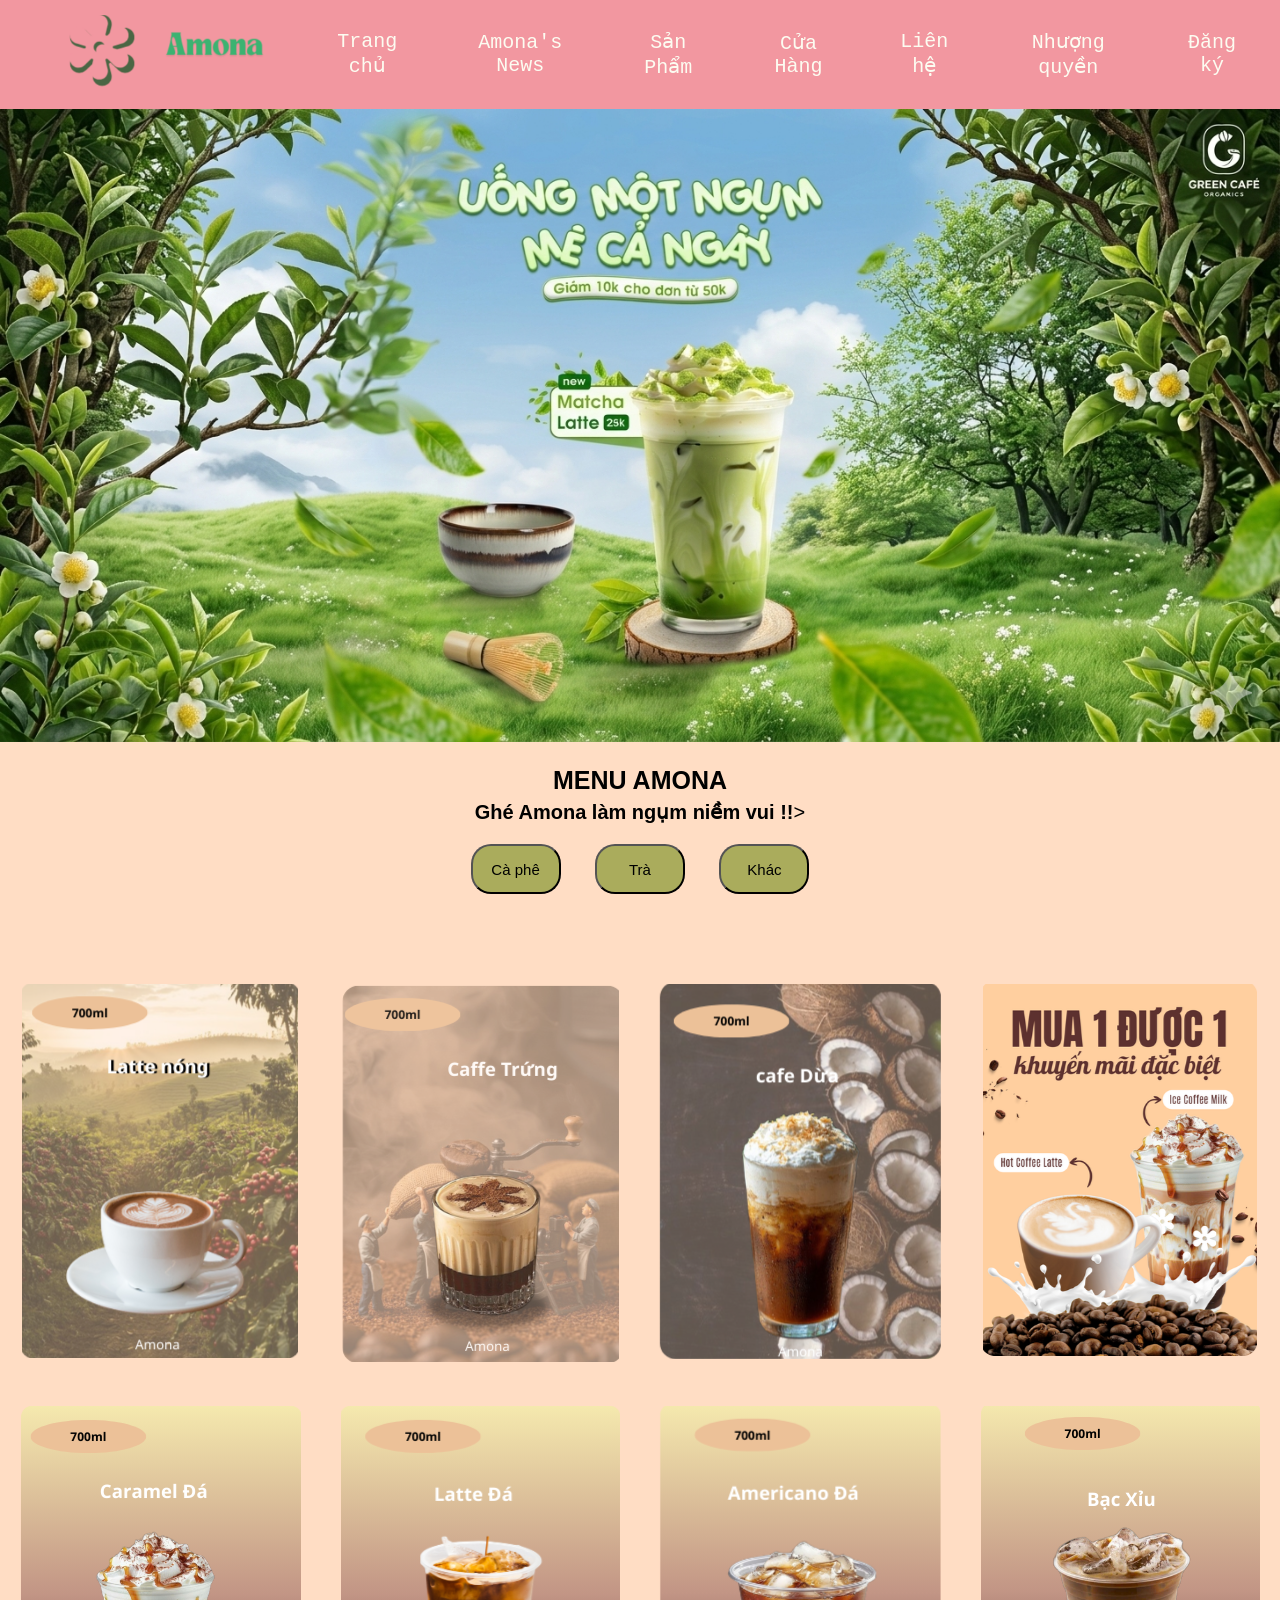
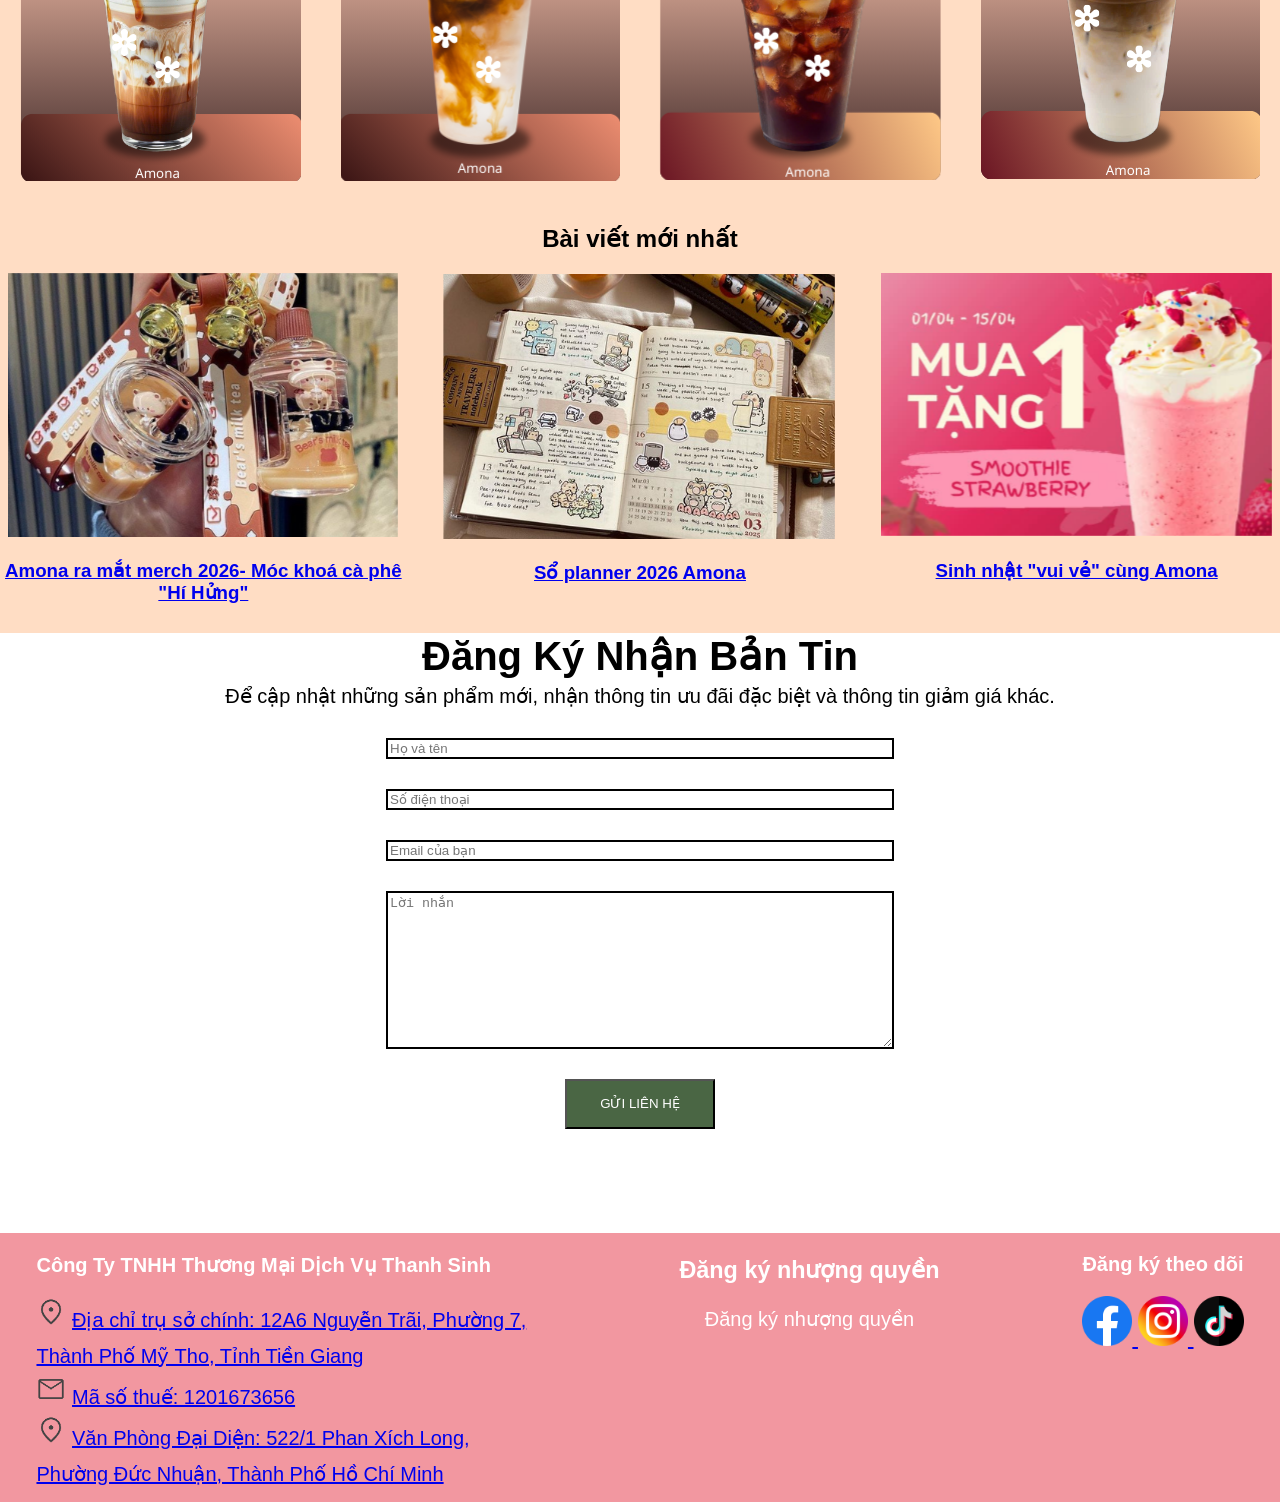
<file: index.html>
<!DOCTYPE html>
<html>
    <head lang="vi" >
        <meta charset="utf-8" />
        <title>Amona Coffee</title>
        <link href="images/logo.png" rel="icon" >
        <link href="css/style.css" rel="stylesheet" >
    </head>
    <body>
        <nav class="thanhdieuhuong">
            <div class="Menubar">
                <ul>
                    <li>
                        <a href="index.html">
                            <img src="images/logo.png" >
                        </a>
                    </li>
                    <li>
                        <a href="index.html">Trang chủ</a>
                    </li>
                    <li>
                        <a href="pages/news.html" target="_blank">Amona's News</a>
                    </li>
                    <li>
                        <a href="pages/products.html" target="_blank">Sản Phẩm</a>
                    </li>
                    <li>
                        <a href="#lienhe">Cửa Hàng</a>
                    </li>
                    <li>
                        <a href="#lienhe">Liên hệ</a>
                    </li>
                    <li>
                        <a href="#lienhe">Nhượng quyền</a>
                    </li>
                    <li>
                        <a href="pages/register.html" target="_blank">Đăng ký</a>
                    </li>
                </ul>
            </div>
        </nav>
        <div class="banner">
            <img src="images/banner1.png" >
        </div>
        <div class="Menu" id="menuquan">
            <h2><strong>MENU AMONA</strong></h2>
            <p><strong>Ghé Amona làm ngụm niềm vui !!</strong>></p>
            <div>
                <button class="button" >Cà phê</button>
                <button class="button" >Trà</button>
                <button class="button" >Khác</button>
            </div>
            <div class="anhminhhoa">
                 <div class="cf">
                    <a href="#">
                        <img src="images/mon7.png">
                    </a>
                 </div>
                 <div class="cf">
                    <a href="#">
                        <img src="images/mon5.png">
                    </a>
                 </div>
                 <div class="cf">
                    <a href="#">
                        <img src="images/mon6.png">
                    </a>
                 </div>
                 <div class="cf">
                    <a href="#">
                        <img src="images/smallbanner.png">
                    </a>
                 </div>
                 <div class="cf">
                    <a href="#">
                        <img src="images/mon4.png">
                    </a>
                 </div>
                 <div class="cf">   
                    <a href="#">
                        <img src="images/mon3.png">
                    </a>
                 </div>
                 <div class="cf">
                    <a href="#">
                        <img src="images/mon2.png">
                    </a>
                 </div>
                 <div class="cf">
                    <a href="#">
                        <img src="images/mon1.png">
                    </a>
                 </div>
            </div>
        </div>
        <h2>Bài viết mới nhất</h2>
        <div class="News" id="news">
            <div class="lienket">
                <a href="#">
                    <img src="images/news3.png" alt='Amona ra mắt merch 2026- Móc khoá cà phê "Hí Hửng"'>
                    <h3>Amona ra mắt merch 2026- Móc khoá cà phê "Hí Hửng"</h3>
                </a>
            </div>
            <div class="lienket">
                <a href="#">
                    <img src="images/news2.png" alt="Sổ planner 2026 Amona">
                    <h3>Sổ planner 2026 Amona</h3>
                </a>
            </div>
            <div class="lienket">
                <a href="#">
                    <img src="images/news1.png" alt='Sinh nhật "vui vẻ" cùng Amona'>
                    <h3>Sinh nhật "vui vẻ" cùng Amona</h3>
                </a>
            </div>
        </div>
        <div class="dangky">
            <form>
                <h1>Đăng Ký Nhận Bản Tin</h1>
                <p>Để cập nhật những sản phẩm mới, nhận thông tin ưu đãi đặc biệt và thông tin giảm giá khác.</p>
                <input type="text" required placeholder="Họ và tên" />
                <input type="tel" required placeholder="Số điện thoại" />
                <input type="text" placeholder="Email của bạn" />
                <textarea rows="10" cols="10" placeholder="Lời nhắn"></textarea>
                <button type="submit" >GỬI LIÊN HỆ</button>
            </form>
        </div>
    </body>
    <footer id="lienhe">
        <div class="thongtin">
            <p><strong>Công Ty TNHH Thương Mại Dịch Vụ Thanh Sinh</strong></p>
            <div class="tt">
                <img src="images/location.png">
                <a href="#">Địa chỉ trụ sở chính: 12A6 Nguyễn Trãi, Phường 7, Thành Phố Mỹ Tho, Tỉnh Tiền Giang</a>
            </div>
            <div class="tt">
                <img src="images/mail.png">
                <a href="#">Mã số thuế: 1201673656</a>
            </div>
            <div class="tt">
                <img src="images/location.png">
                <a href="#">Văn Phòng Đại Diện: 522/1 Phan Xích Long, Phường Đức Nhuận, Thành Phố Hồ Chí Minh</a>
            </div>
        </div>
        <div class="nhuongquyen">
            <h3>Đăng ký nhượng quyền</h3>
            <p>Đăng ký nhượng quyền</p>
        </div>
        <div class="theodoi">
            <p><strong>Đăng ký theo dõi</strong></p>
            <a href="#">
                <img src="images/facebook.png">
            </a>
            <a href="#">
                <img src="images/instagram.png">
            </a>
            <a href="#">
                <img src="images/tiktok.png">
            </a>
        </div>
    </footer>
</html>
</file>
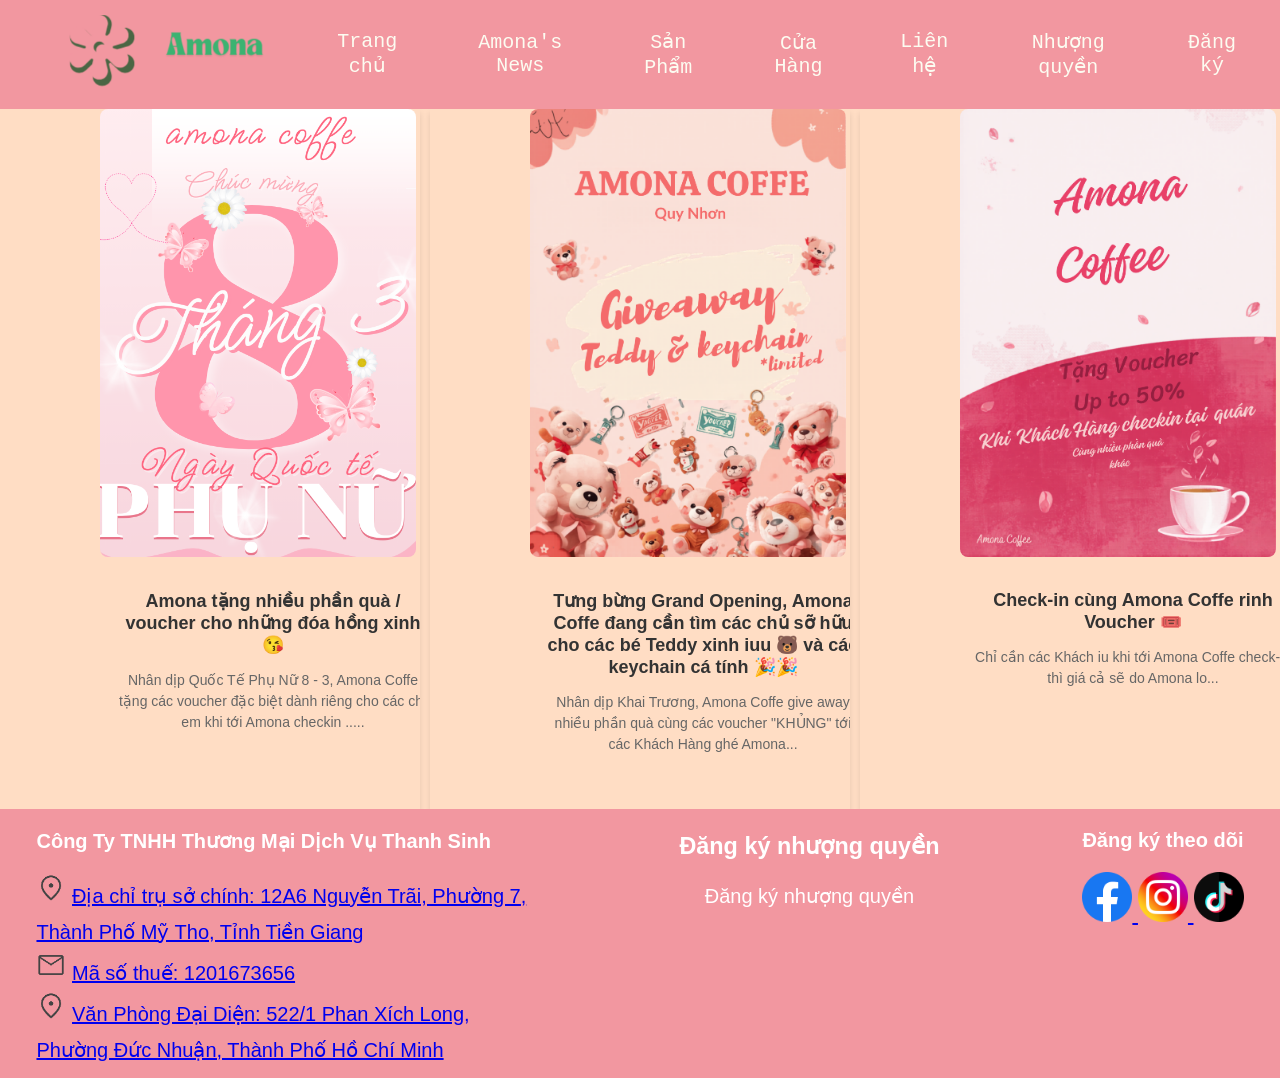
<file: pages/news.html>
<!DOCTYPE html>
<html>
    <head lang="vi" >
        <meta charset="utf-8" />
        <title>Amona Coffee</title>
        <link href="../images/logo.png" rel="icon" >
        <link href="../css/style.css" rel="stylesheet" >
    </head>
    <body>
        <nav class="thanhdieuhuong">
            <div class="Menubar">
                <ul>
                    <li>
                        <a href="../index.html">
                            <img src="../images/logo.png" >
                        </a>
                    </li>
                    <li>
                        <a href="../index.html">Trang chủ</a>
                    </li>
                    <li>
                        <a href="../pages/news.html">Amona's News</a>
                    </li>
                    <li>
                        <a href="../pages/products.html" target="_blank">Sản Phẩm</a>
                    </li>
                    <li>
                        <a href="#lienhe">Cửa Hàng</a>
                    </li>
                    <li>
                        <a href="#lienhe">Liên hệ</a>
                    </li>
                    <li>
                        <a href="#lienhe">Nhượng quyền</a>
                    </li>
                    <li>
                        <a href="../pages/register.html" target="_blank">Đăng ký</a>
                    </li>
                </ul>
            </div>
        </nav>
        <div class="gallery-container">
        <!-- Hình 1 -->
        <div class="image-box">
            <img src="../images/83poster.png" alt="Ảnh 1">
            <div class="image-content">
                <h3>Amona tặng nhiều phần quà / voucher  cho những đóa hồng xinh 😘</h3>
                <p>Nhân dịp Quốc Tế Phụ Nữ 8 - 3, Amona Coffe tặng các voucher đặc biệt dành riêng cho các chị em khi tới Amona checkin .....</p>
            </div>
        </div>
        
        <!-- Hình 2 -->
        <div class="image-box">
            <img src="../images/giveaway.png" alt="Ảnh 2">
            <div class="image-content">
                <h3>Tưng bừng Grand Opening, Amona Coffe đang cần tìm các chủ sỡ hữu cho các bé Teddy xinh iuu 🐻  và các keychain cá tính  🎉🎉</h3>
                <p>Nhân dịp Khai Trương, Amona Coffe give away nhiều phần quà cùng các voucher "KHỦNG" tới các Khách Hàng ghé Amona...</p>
            </div>
        </div>
        
        <!-- Hình 3 -->
        <div class="image-box">
            <img src="../images/checkinvoucher.png" alt="Ảnh 3">
            <div class="image-content">
            <h3>Check-in cùng Amona Coffe rinh Voucher 🎟️</h3>
                <p>Chỉ cần các Khách iu khi tới Amona Coffe check-in thì giá cả sẽ do Amona lo...</p>
            </div>
        </div>
    </div>
    </body>
    <footer id="lienhe">
        <div class="thongtin">
            <p><strong>Công Ty TNHH Thương Mại Dịch Vụ Thanh Sinh</strong></p>
            <div class="tt">
                <img src="../images/location.png">
                <a href="#">Địa chỉ trụ sở chính: 12A6 Nguyễn Trãi, Phường 7, Thành Phố Mỹ Tho, Tỉnh Tiền Giang</a>
            </div>
            <div class="tt">
                <img src="../images/mail.png">
                <a href="#">Mã số thuế: 1201673656</a>
            </div>
            <div class="tt">
                <img src="../images/location.png">
                <a href="#">Văn Phòng Đại Diện: 522/1 Phan Xích Long, Phường Đức Nhuận, Thành Phố Hồ Chí Minh</a>
            </div>
        </div>
        <div class="nhuongquyen">
            <h3>Đăng ký nhượng quyền</h3>
            <p>Đăng ký nhượng quyền</p>
        </div>
        <div class="theodoi">
            <p><strong>Đăng ký theo dõi</strong></p>
            <a href="#">
                <img src="../images/facebook.png">
            </a>
            <a href="#">
                <img src="../images/instagram.png">
            </a>
            <a href="#">
                <img src="../images/tiktok.png">
            </a>
        </div>
    </footer>
</html>
</file>
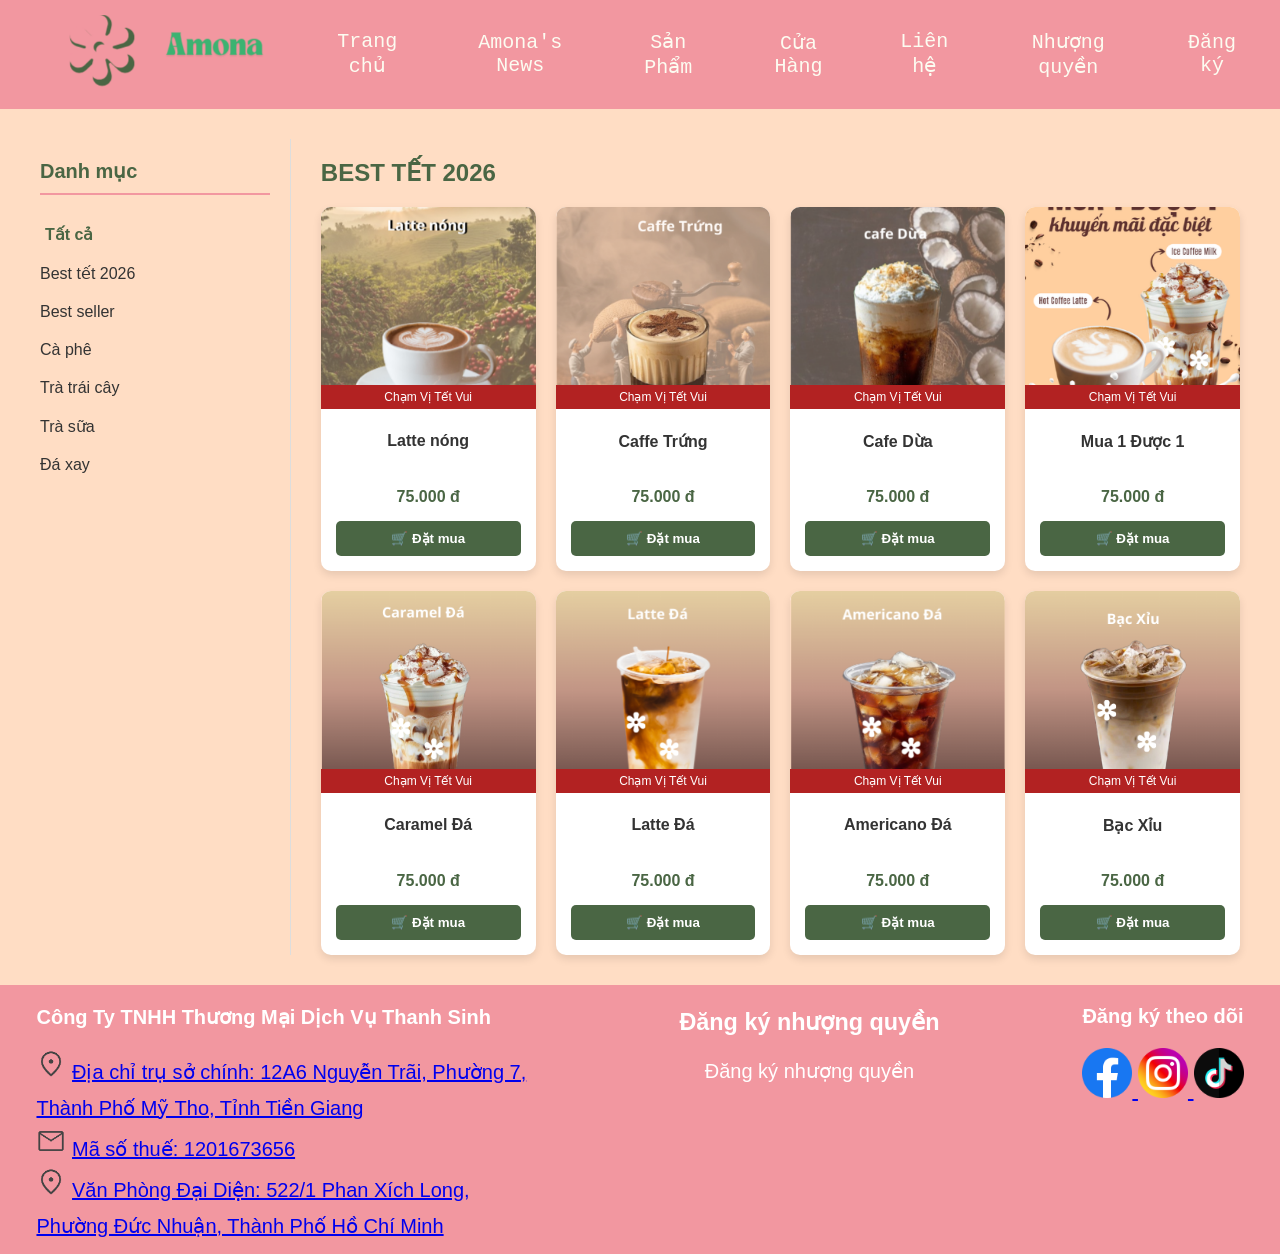
<file: pages/products.html>
<!DOCTYPE html>
<html>
<head lang="vi">
    <meta charset="utf-8" />
    <title>Sản phẩm - Amona Coffee</title>
    <link href="../images/logo.png" rel="icon">
    <link href="../css/product.css" rel="stylesheet">
</head>
<body>
<nav class="thanhdieuhuong">
            <div class="Menubar">
                <ul>
                    <li>
                        <a href="../index.html">
                            <img src="../images/logo.png" >
                        </a>
                    </li>
                    <li>
                        <a href="../index.html">Trang chủ</a>
                    </li>
                    <li>
                        <a href="../pages/news.html" target="_blank">Amona's News</a>
                    </li>
                    <li>
                        <a href="../sampham/products.html">Sản Phẩm</a>
                    </li>
                    <li>
                        <a href="#lienhe">Cửa Hàng</a>
                    </li>
                    <li>
                        <a href="#lienhe">Liên hệ</a>
                    </li>
                    <li>
                        <a href="#lienhe">Nhượng quyền</a>
                    </li>
                    <li>
                        <a href="../pages/register.html" target="_blank">Đăng ký</a>
                    </li>
                </ul>
            </div>
        </nav>

    <div class="product-container">
        <aside class="sidebar">
            <h3>Danh mục</h3>
            <ul>
                <li><a href="#" class="active">Tất cả</a></li>
                <li><a href="#">Best tết 2026</a></li>
                <li><a href="#">Best seller</a></li>
                <li><a href="#">Cà phê</a></li>
                <li><a href="#">Trà trái cây</a></li>
                <li><a href="#">Trà sữa</a></li>
                <li><a href="#">Đá xay</a></li>
            </ul>
        </aside>

        <main class="product-main">
            <h2 class="section-title">BEST TẾT 2026</h2>
            <div class="product-grid">

    <div class="product-card">
        <div class="badge">Chạm Vị Tết Vui</div>
        <img src="../images/mon7.png">
        <div class="product-info">
            <h4>Latte nóng</h4>
            <p class="price">75.000 đ</p>
            <button class="buy-btn">🛒 Đặt mua</button>
        </div>
    </div>

    <div class="product-card">
        <div class="badge">Chạm Vị Tết Vui</div>
        <img src="../images/mon5.png">
        <div class="product-info">
            <h4>Caffe Trứng</h4>
            <p class="price">75.000 đ</p>
            <button class="buy-btn">🛒 Đặt mua</button>
        </div>
    </div>

    <div class="product-card">
        <div class="badge">Chạm Vị Tết Vui</div>
        <img src="../images/mon6.png">
        <div class="product-info">
            <h4>Cafe Dừa</h4>
            <p class="price">75.000 đ</p>
            <button class="buy-btn">🛒 Đặt mua</button>
        </div>
    </div>

    <div class="product-card">
        <div class="badge">Chạm Vị Tết Vui</div>
        <img src="../images/smallbanner.png">
        <div class="product-info">
            <h4>Mua 1 Được 1</h4>
            <p class="price">75.000 đ</p>
            <button class="buy-btn">🛒 Đặt mua</button>
        </div>
    </div>

    <div class="product-card">
        <div class="badge">Chạm Vị Tết Vui</div>
        <img src="../images/mon4.png">
        <div class="product-info">
            <h4>Caramel Đá</h4>
            <p class="price">75.000 đ</p>
            <button class="buy-btn">🛒 Đặt mua</button>
        </div>
    </div>

    <div class="product-card">
        <div class="badge">Chạm Vị Tết Vui</div>
        <img src="../images/mon3.png">
        <div class="product-info">
            <h4>Latte Đá</h4>
            <p class="price">75.000 đ</p>
            <button class="buy-btn">🛒 Đặt mua</button>
        </div>
    </div>

    <div class="product-card">
        <div class="badge">Chạm Vị Tết Vui</div>
        <img src="../images/mon2.png">
        <div class="product-info">
            <h4>Americano Đá</h4>
            <p class="price">75.000 đ</p>
            <button class="buy-btn">🛒 Đặt mua</button>
        </div>
    </div>

    <div class="product-card">
        <div class="badge">Chạm Vị Tết Vui</div>
        <img src="../images/mon1.png">
        <div class="product-info">
            <h4>Bạc Xỉu</h4>
            <p class="price">75.000 đ</p>
            <button class="buy-btn">🛒 Đặt mua</button>
        </div>
    </div>

                </div>
        </main>
    </div>

    </body>
    
    <footer id="lienhe">
        <div class="thongtin">
            <p><strong>Công Ty TNHH Thương Mại Dịch Vụ Thanh Sinh</strong></p>
            <div class="tt">
                <img src="../images/location.png">
                <a href="#">Địa chỉ trụ sở chính: 12A6 Nguyễn Trãi, Phường 7, Thành Phố Mỹ Tho, Tỉnh Tiền Giang</a>
            </div>
            <div class="tt">
                <img src="../images/mail.png">
                <a href="#">Mã số thuế: 1201673656</a>
            </div>
            <div class="tt">
                <img src="../images/location.png">
                <a href="#">Văn Phòng Đại Diện: 522/1 Phan Xích Long, Phường Đức Nhuận, Thành Phố Hồ Chí Minh</a>
            </div>
        </div>
        <div class="nhuongquyen">
            <h3>Đăng ký nhượng quyền</h3>
            <p>Đăng ký nhượng quyền</p>
        </div>
        <div class="theodoi">
            <p><strong>Đăng ký theo dõi</strong></p>
            <a href="#">
                <img src="../images/facebook.png">
            </a>
            <a href="#">
                <img src="../images/instagram.png">
            </a>
            <a href="#">
                <img src="../images/tiktok.png">
            </a>
        </div>
    </footer>
</html>
</file>
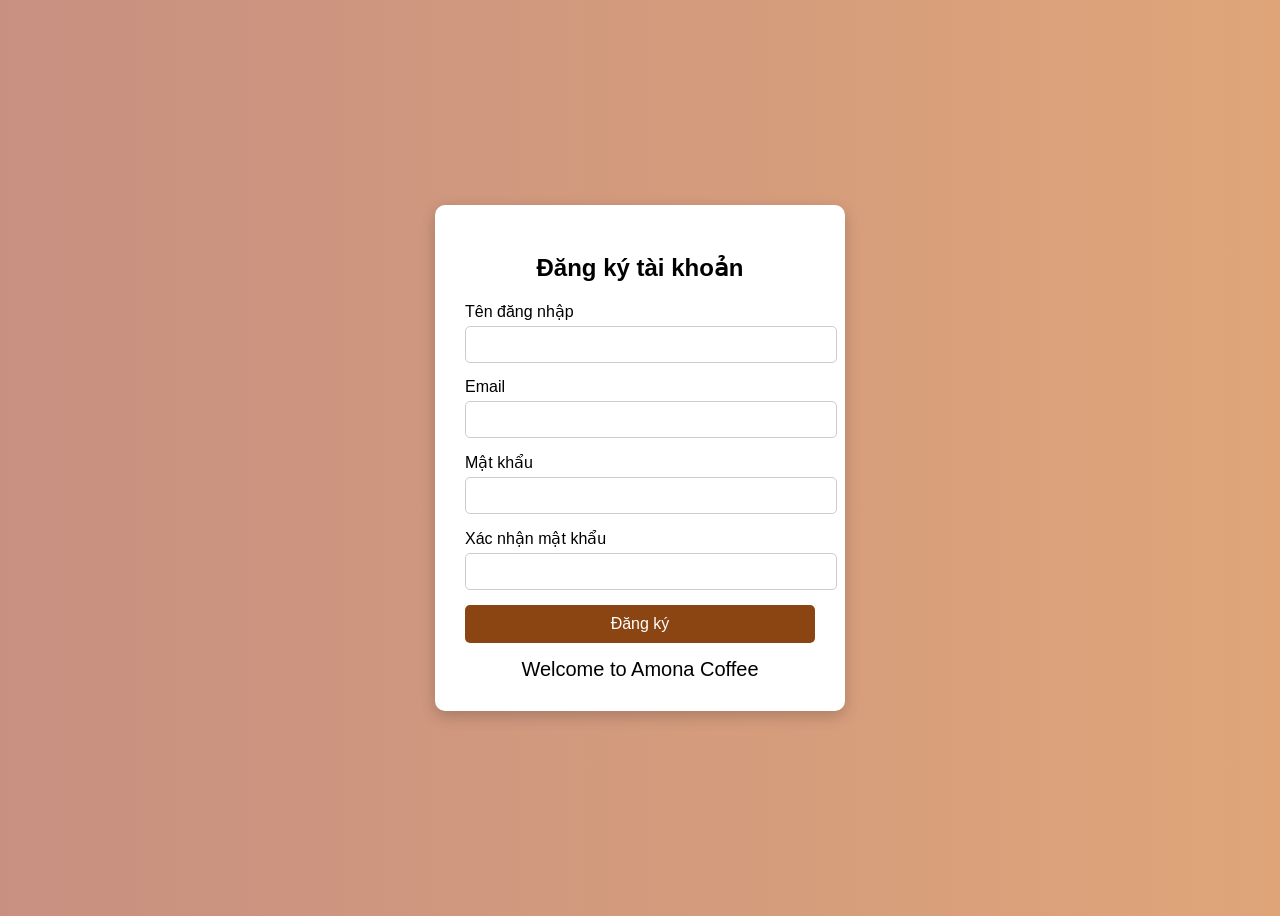
<file: pages/register.html>
<!DOCTYPE html>
<html>
<head lang="vi">
    <title>Đăng ký tài khoản</title>
    <link href="../css/register.css" rel="stylesheet">
</head>

<body>

<div class="container">

<div class="coffee"></div>

<h2>Đăng ký tài khoản</h2>

<form action="register.php" method="POST">

Tên đăng nhập<br>
<input type="text" name="username" required>

Email<br>
<input type="email" name="email" required>

Mật khẩu<br>
<input type="password" name="password" required>

Xác nhận mật khẩu<br>
<input type="password" name="confirm_password" required>

<button type="submit">Đăng ký</button>

</form>

<div class="footer-coffee"> Welcome to Amona Coffee </div>

</div>

</body>
</html>
</file>
<file: css/style.css>
body {
    background-color: #ffddc4;
    text-align: center;
    font-family: Arial, Helvetica,sans-serif;
    margin: 0;
}

.thanhdieuhuong .Menubar ul{
    list-style: none;
    display: flex;
    background-color: #f297a0;
    margin: 0;
    padding: 0 20px;
    align-items: center;
    justify-content: space-between;
}

.thanhdieuhuong .Menubar ul li {
    background-color: #f297a0;
    padding: 5px;
    margin-left: 25px;
}

.thanhdieuhuong .Menubar ul li img{
    width: 200px;
    height: auto;
    margin-left: 0;
}

.thanhdieuhuong .Menubar ul li a{
    color: #fcfcf1;
    font-size:20px;
    text-decoration: none;
    padding: 10px 15px;
    display:block;
    font-family: 'Courier New', Courier, monospace;
}

.thanhdieuhuong .Menubar ul li:hover a{
    background-color: #c66f80;
    color: #4a6644;
    height: 100%;
}

.banner img{
    width: 100%;
}

.Menu h2{
    margin-bottom: 5px;
    font-size: 25px;
}

.Menu p{
    margin: 5px auto 20px auto;
    font-size: 20px;
}

.Menu .button{
    background-color: #aaac5c;
    align-items: center;
    border-radius: 20px;
    width: 90px;
    height: 50px;
    font-family: sans-serif;
    font-style: bold;
    font-size: 15px;
    margin: auto 15px;
    margin-bottom: 70px;
}

.Menu .button:hover {
    background-color: #4a6644;
    color:#ffffff;
    cursor: pointer;
}

.Menu .anhminhhoa {
    display: flex;
    flex-wrap: wrap;
}

.Menu .anhminhhoa .cf{
    width: 25%;
    height: auto;
    margin: 20px auto;
}

.Menu .anhminhhoa .cf img:hover{
    cursor: pointer;
    transform: scale(0.75);
}


.News{
    display:flex;
    gap: 30px;
    justify-content: space-around;
}

.News .lienket h3{
    width: 400px;
}

.News .lienket img:hover, h3:hover {
    cursor: pointer;
    transform: scale(0.75);
    text-decoration: underline;
}

.dangky{
    background-color: #ffffff;
}

.dangky h1{
    font-size: 40px;
    text-align: center;
    margin-top: 10px;
    margin-bottom: 5px;
}

.dangky p{
    margin-top: 5px;
    font-size: 20px;
}

.dangky form{
    width: 100%;
    height: 600px;
    margin: auto;
}

.dangky form input, form textarea {
    display: grid;
    border: 2px solid black;
    margin:30px auto;
    text-align: left;
    width: 500px;
}

.dangky form button {
    width: 150px;
    height: 50px;
    background-color: #4a6644;
    color: #ffffff;
}

.dangky form button:hover{
    background-color: #aaac5c;
    cursor:pointer;
}

footer {
    display: flex;
    color:white;
    background-color: #f297a0;
    font-size: 20px;
    justify-content:space-around;
}

footer .thongtin {
    display: flex;
    flex-direction: column;
    margin-bottom: 10px;
    width: 500px;
    text-align: left;
}

footer .thongtin img{
    width: 30px;
    height: 30px;
}

footer .thongtin .tt a{
    line-height: 1.8;
}

footer .thongtin img:hover{
    cursor: pointer;
}

footer .nhuongquyen p{
    width: 400px;
}

footer .theodoi a img{
    width: 50px;
    height: 50px;
}

footer .theodoi a img:hover{
    cursor: pointer;
}

.gallery-container {
    display: flex;            
    flex-direction: row;      
    gap: 10px;                  
    width: 100%;
    overflow-x: auto;  
}


.image-box {
    flex: 1;                   
    width: 316px;
    height: 700px;      
    overflow: hidden;
    box-shadow: 0 4px 6px rgba(0,0,0,0.1);
}

.image-box img {
    width: 316px;
    height: 448px;
    object-fit: cover;          
    display: block;
    margin-left: 100px;
    border-radius: 8px;
}

.image-content {
    padding: 15px;
    text-align: center;
    width: 316px;
    margin-left: 100px;
}

.image-content h3 {
    font-size: 18px;
    color: #333;
    margin-bottom: 8px;
}

.image-content p {
    font-size: 14px;
    color: #666;
    line-height: 1.5;
}
</file>
<file: css/product.css>
body {
    background-color: #ffddc4;
    text-align: center;
    font-family: Arial, Helvetica,sans-serif;
    margin: 0;
}

.thanhdieuhuong .Menubar ul{
    list-style: none;
    display: flex;
    background-color: #f297a0;
    margin: 0;
    padding: 0 20px;
    align-items: center;
    justify-content: space-between;
}

.thanhdieuhuong .Menubar ul li {
    background-color: #f297a0;
    padding: 5px;
    margin-left: 25px;
}

.thanhdieuhuong .Menubar ul li img{
    width: 200px;
    height: auto;
    margin-left: 0;
}

.thanhdieuhuong .Menubar ul li a{
    color: #fcfcf1;
    font-size:20px;
    text-decoration: none;
    padding: 10px 15px;
    display:block;
    font-family: 'Courier New', Courier, monospace;
}

.thanhdieuhuong .Menubar ul li:hover a{
    background-color: #c66f80;
    color: #4a6644;
    height: 100%;
}

.banner {
    width: 100%;
    height: auto;
}

.Menu h2{
    margin-bottom: 5px;
    font-size: 25px;
}

.Menu p{
    margin: 5px auto 20px auto;
    font-size: 20px;
}

.Menu .button{
    background-color: #aaac5c;
    align-items: center;
    border-radius: 20px;
    width: 90px;
    height: 50px;
    font-family: sans-serif;
    font-style: bold;
    font-size: 15px;
    margin: auto 15px;
    margin-bottom: 70px;
}

.Menu .button:hover {
    background-color: #4a6644;
    color:#ffffff;
    cursor: pointer;
}

.Menu .anhminhhoa {
    display: flex;
    flex-wrap: wrap;
}

.Menu .anhminhhoa .cf{
    width: 25%;
    height: auto;
    margin: 20px auto;
}

.Menu .anhminhhoa .cf img:hover{
    cursor: pointer;
    transform: scale(0.75);
}


.News{
    display:flex;
    gap: 50px;
    justify-content: space-between;
}

.News .lienket h3{
    width: 400px;
}

.News .lienket img:hover, h3:hover {
    cursor: pointer;
    transform: scale(0.75);
    text-decoration: underline;
}

.dangky{
    background-color: #ffffff;
}

.dangky h1{
    font-size: 40px;
    text-align: center;
    margin-top: 10px;
    margin-bottom: 5px;
}

.dangky p{
    margin-top: 5px;
    font-size: 20px;
}

.dangky form{
    width: 100%;
    height: 600px;
    margin: auto;
}

.dangky form input, form textarea {
    display: grid;
    border: 2px solid black;
    margin:30px auto;
    text-align: left;
    width: 500px;
}

.dangky form button {
    width: 150px;
    height: 50px;
    background-color: #4a6644;
    color: #ffffff;
}

.dangky form button:hover{
    background-color: #aaac5c;
    cursor:pointer;
}

footer {
    display: flex;
    color:white;
    background-color: #f297a0;
    font-size: 20px;
    justify-content:space-around;
}

footer .thongtin {
    display: flex;
    flex-direction: column;
    margin-bottom: 10px;
    width: 500px;
    text-align: left;
}

footer .thongtin img{
    width: 30px;
    height: 30px;
}

footer .thongtin .tt a{
    line-height: 1.8;
}

footer .thongtin img:hover{
    cursor: pointer;
}

footer .nhuongquyen p{
    width: 400px;
}

footer .theodoi a img{
    width: 50px;
    height: 50px;
}

footer .theodoi a img:hover{
    cursor: pointer;
}
.gallery-container {
    display: flex;            
    flex-direction: row;      
    gap: 10px;                  
    width: 100%;
    overflow-x: auto;  
}


.image-box {
    flex: 1;                   
    width: 316px;
    height: 700px;      
    overflow: hidden;
    box-shadow: 0 4px 6px rgba(0,0,0,0.1);
}

.image-box img {
    width: 316px;
    height: 448px;
    object-fit: cover;          
    display: block;
    margin-left: 100px;
    border-radius: 8px;
}

.image-content {
    padding: 15px;
    text-align: center;
    width: 316px;
    margin-left: 100px;
}

.image-content h3 {
    font-size: 18px;
    color: #333;
    margin-bottom: 8px;
}

.image-content p {
    font-size: 14px;
    color: #666;
    line-height: 1.5;
}

/* Layout chính cho trang sản phẩm */
.product-container {
    display: flex;
    max-width: 1200px;
    margin: 30px auto;
    padding: 0 20px;
    gap: 30px;
    text-align: left; /* Căn lề trái cho nội dung */
}

/* Sidebar bên trái */
.sidebar {
    width: 20%;
    border-right: 1px solid #ddd;
    padding-right: 20px;
}

.sidebar h3 {
    color: #4a6644;
    font-size: 20px;
    border-bottom: 2px solid #f297a0;
    padding-bottom: 10px;
}

.sidebar ul {
    list-style: none;
    padding: 0;
}

.sidebar ul li a {
    text-decoration: none;
    color: #333;
    display: block;
    padding: 10px 0;
    transition: 0.3s;
}

.sidebar ul li a:hover, .sidebar ul li a.active {
    color: #4a6644;
    font-weight: bold;
    padding-left: 5px;
}

/* Khu vực hiển thị sản phẩm */
.product-main {
    width: 80%;
}

.section-title {
    color: #4a6644;
    margin-bottom: 20px;
    font-size: 24px;
}

.product-grid {
    display: grid;
    grid-template-columns: repeat(auto-fill, minmax(200px, 1fr));
    gap: 20px;
}


/* Thẻ Card sản phẩm */
.product-card {
    background: #fff;
    border-radius: 10px;
    overflow: hidden;
    box-shadow: 0 4px 8px rgba(0,0,0,0.1);
    transition: transform 0.3s;
    position: relative;
    display: flex;
    flex-direction: column;
}

.product-card:hover {
    transform: translateY(-5px);
}

.product-card img {
    width: 100%;
    height: 200px;
    object-fit: cover;
}

.badge {
    position: absolute;
    top: 178px; /* Đặt phía trên phần info */
    left: 0;
    right: 0;
    background: #b22222;
    color: white;
    font-size: 12px;
    padding: 5px;
    text-align: center;
}

.product-info {
    padding: 15px;
    text-align: center;
}

.product-info h4 {
    margin: 10px 0;
    font-size: 16px;
    color: #333;
    height: 40px; /* Giữ tiêu đề đều nhau */
}

.price {
    color: #4a6644;
    font-weight: bold;
    margin-bottom: 15px;
}

/* Nút đặt mua */
.buy-btn {
    background-color: #4a6644;
    color: white;
    border: none;
    padding: 10px 20px;
    border-radius: 5px;
    cursor: pointer;
    width: 100%;
    font-weight: bold;
    transition: 0.3s;
}

.buy-btn:hover {
    background-color: #aaac5c;
}
</file>
<file: css/register.css>
body{
    font-family: Arial, sans-serif;
    background: linear-gradient(to right, #c79081, #dfa579);
    height: 100vh;
    display: flex;
    justify-content: center;
    align-items: center;
}

.container{
    background: white;
    padding: 30px;
    width: 350px;
    border-radius: 10px;
    box-shadow: 0px 5px 15px rgba(0,0,0,0.2);
}

h2{
    text-align: center;
    margin-bottom: 20px;
}

.coffee{
    text-align: center;
    font-size: 30px;
    margin-bottom: 10px;
}

input{
    width: 100%;
    padding: 10px;
    margin-top: 5px;
    margin-bottom: 15px;
    border: 1px solid #ccc;
    border-radius: 5px;
}

button{
    width: 100%;
    padding: 10px;
    background-color: #8B4513;
    color: white;
    border: none;
    border-radius: 5px;
    font-size: 16px;
    cursor: pointer;
}

button:hover{
    background-color: #5c2e0f;
}

.footer-coffee{
    text-align: center;
    margin-top: 15px;
    font-size: 20px;
}
</file>
